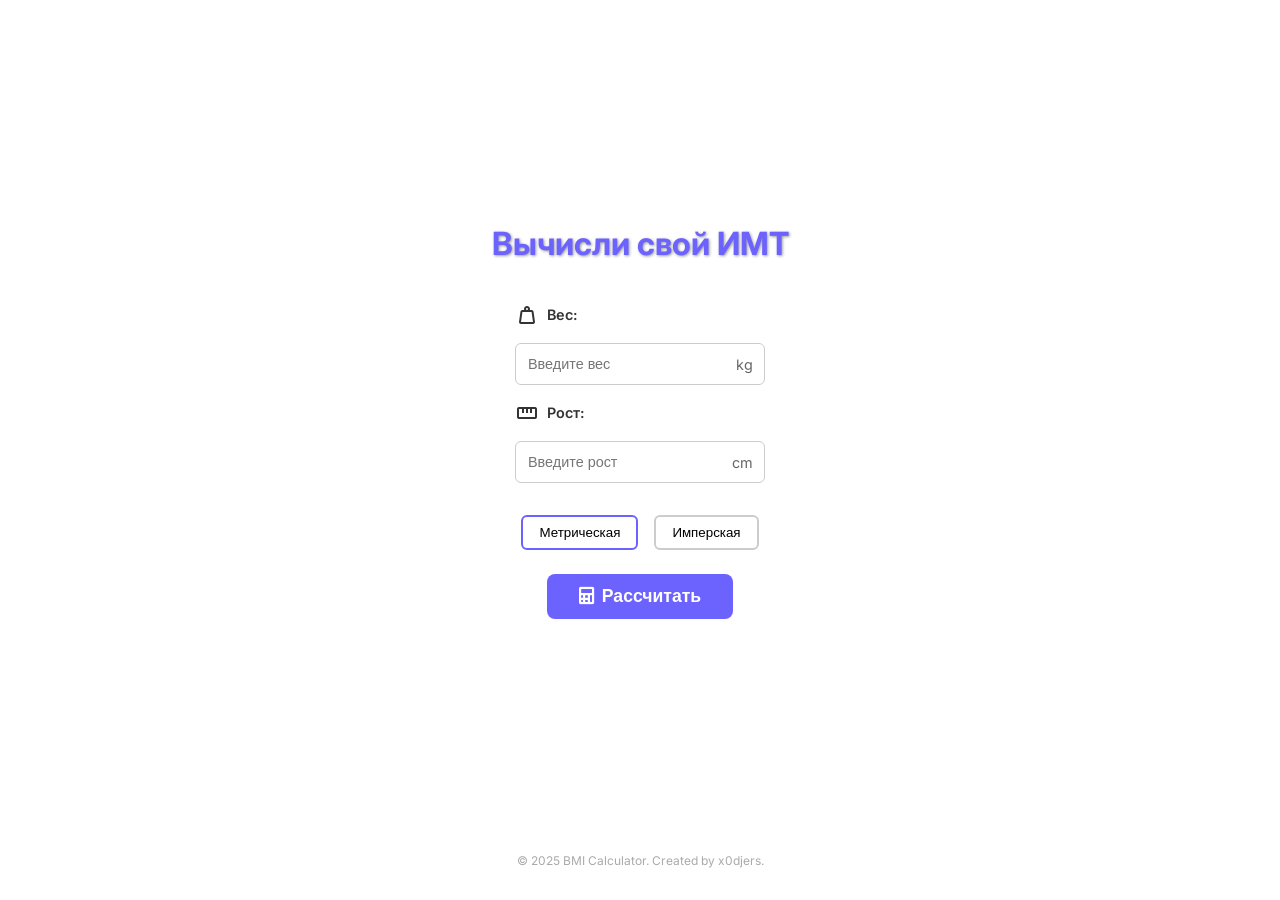
<file: static/tempates/index.html>
<!DOCTYPE html>
<html lang="en">
<head>
    <meta charset="UTF-8">
    <meta name="viewport" content="width=device-width, initial-scale=1.0">
    <title>BMI Calculator</title>

    <link rel="stylesheet" href="https://fonts.googleapis.com/css2?family=Inter&display=swap" >
    <link rel="stylesheet" href="https://fonts.googleapis.com/css2?family=Material+Symbols+Outlined" >
    <link rel="stylesheet" href="https://cdnjs.cloudflare.com/ajax/libs/font-awesome/5.15.4/css/all.min.css">
    <link rel="stylesheet" href="../css/main.css">
    <script src="../js/main.js"></script>
</head>
<body>
<main>
    <h1>Вычисли свой ИМТ</h1>

    <div class="input-group">
        <label for="weightInput">
            <span class="material-symbols-outlined">weight</span>
            Вес:
        </label>
        <div class="input-wrapper">
            <input type="number" id="weightInput" min="1" placeholder="Введите вес">
            <span class="unit" id="weightUnit">kg</span>
        </div>

        <label for="heightInput">
            <span class="material-symbols-outlined">straighten</span>
            Рост:
        </label>
        <div class="input-wrapper">
            <input type="number" id="heightInput" min="1" placeholder="Введите рост">
            <span class="unit" id="heightUnit">cm</span>
        </div>
    </div>

    <div class="units">
        <button id="metricBtn" class="active">Метрическая</button>
        <button id="imperialBtn">Имперская</button>
    </div>

    <button type="button" class="calculate-btn">
        <i class="fas fa-calculator"></i>
        Рассчитать
    </button>
</main>

<footer>
    &copy; 2025 BMI Calculator. Created by x0djers.
</footer>

</body>
</html>
</file>
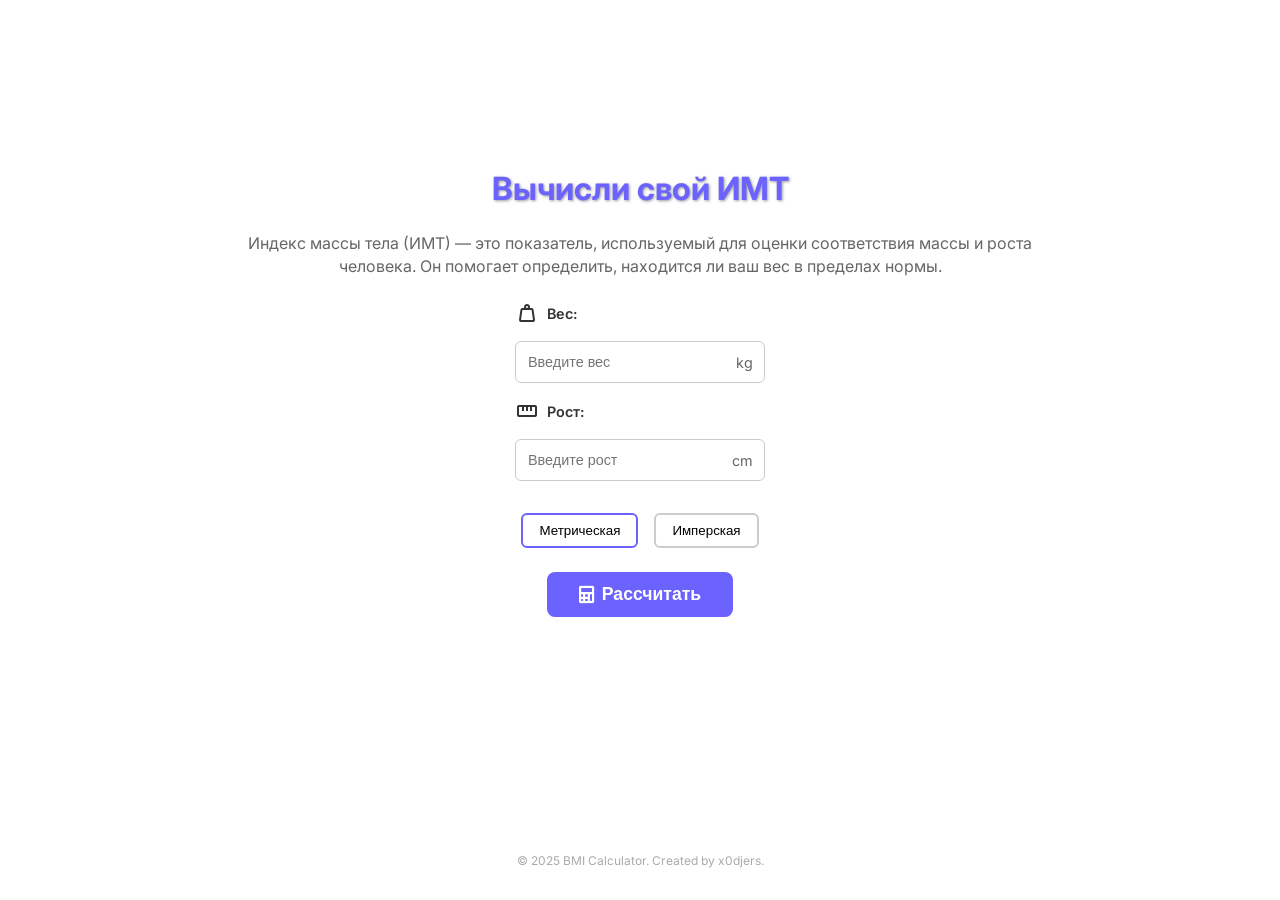
<file: frontend/public/input.html>
<!DOCTYPE html>
    <html lang="en">
    <head>
        <meta charset="UTF-8">
        <meta name="viewport" content="width=device-width, initial-scale=1.0">
        <title>BMI Calculator</title>

        <link rel="stylesheet" href="https://fonts.googleapis.com/css2?family=Inter&display=swap" >
        <link rel="stylesheet" href="https://fonts.googleapis.com/css2?family=Material+Symbols+Outlined" >
        <link rel="stylesheet" href="https://cdnjs.cloudflare.com/ajax/libs/font-awesome/5.15.4/css/all.min.css">
        <link rel="stylesheet" href="../styles/input.css">
        <script src="../js/input.js"></script>
    </head>
    <body>
    <main>
        <h1>Вычисли свой ИМТ</h1>
        <p class="bmi-desc">
            Индекс массы тела (ИМТ) — это показатель, используемый для оценки соответствия
            массы и роста человека. Он помогает определить, находится ли
            ваш вес в пределах нормы.
        </p>
        <div class="input-group">
            <label for="weightInput">
                <span class="material-symbols-outlined">weight</span>
                Вес:
            </label>
            <div class="input-wrapper">
                <input type="number" id="weightInput" min="1" placeholder="Введите вес">
                <span class="unit" id="weightUnit">kg</span>
            </div>

            <label for="heightInput">
                <span class="material-symbols-outlined">straighten</span>
                Рост:
            </label>
            <div class="input-wrapper">
                <input type="number" id="heightInput" min="1" placeholder="Введите рост">
                <span class="unit" id="heightUnit">cm</span>
            </div>
        </div>
        <div class="units">
            <button id="metricBtn" class="active">Метрическая</button>
            <button id="imperialBtn">Имперская</button>
        </div>

        <button type="button" class="calculate-btn">
            <i class="fas fa-calculator"></i>
            Рассчитать
        </button>

        <div id="errorMessage" class="error-message">
            Пожалуйста, введите корректные значения роста и веса.
        </div>
    </main>

    <footer>
        &copy; 2025 BMI Calculator. Created by x0djers.
    </footer>

    </body>
    </html>
</file>
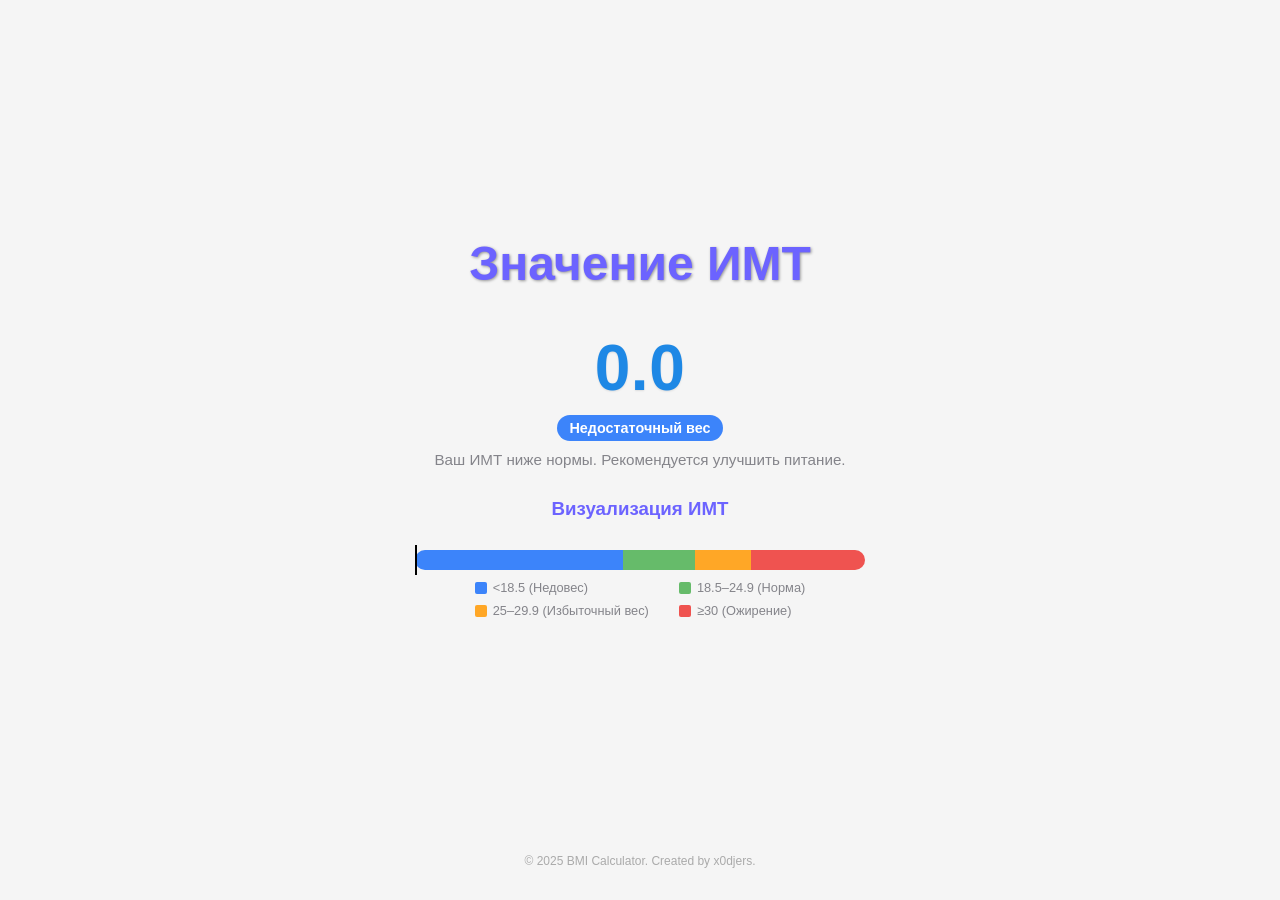
<file: frontend/public/result.html>
<!DOCTYPE html>
<html lang="en">
<head>
	<meta charset="UTF-8">
	<title>Индекс массы тела</title>
	<link rel="stylesheet" href="../styles/result.css">
	<script src="../js/result.js"></script>
</head>
<body>
<div class="wrapper">
	<div class="main">
		<div class="card">
			<h1>Значение ИМТ</h1>
			<div class="bmi-value" id="bmi">--</div>
			<div class="bmi-label" id="label">--</div>
			<div class="description" id="desc">--</div>

			<h3 class="bar-header">Визуализация ИМТ</h3>
			<div class="bar-container">
				<div class="bar">
					<div class="zone underweight"></div>
					<div class="zone normal"></div>
					<div class="zone overweight"></div>
					<div class="zone obese"></div>
				</div>
				<div class="indicator" id="indicator" style="left: 0;"></div>
			</div>
			<div class="legend">
				<div class="legend-item">
					<div class="legend-color" style="background:#3c84fa;"></div>
					<span>&lt;18.5 (Недовес)</span>
				</div>
				<div class="legend-item">
					<div class="legend-color" style="background:#66bb6a;"></div>
					<span>18.5–24.9 (Норма)</span>
				</div>
				<div class="legend-item">
					<div class="legend-color" style="background:#ffa726;"></div>
					<span>25–29.9 (Избыточный вес)</span>
				</div>
				<div class="legend-item">
					<div class="legend-color" style="background:#ef5350;"></div>
					<span>&ge;30 (Ожирение)</span>
				</div>
			</div>
		</div>
	</div>
	<footer>
		&copy; 2025 BMI Calculator. Created by x0djers.
	</footer>
</div>
</body>
</html>
</file>
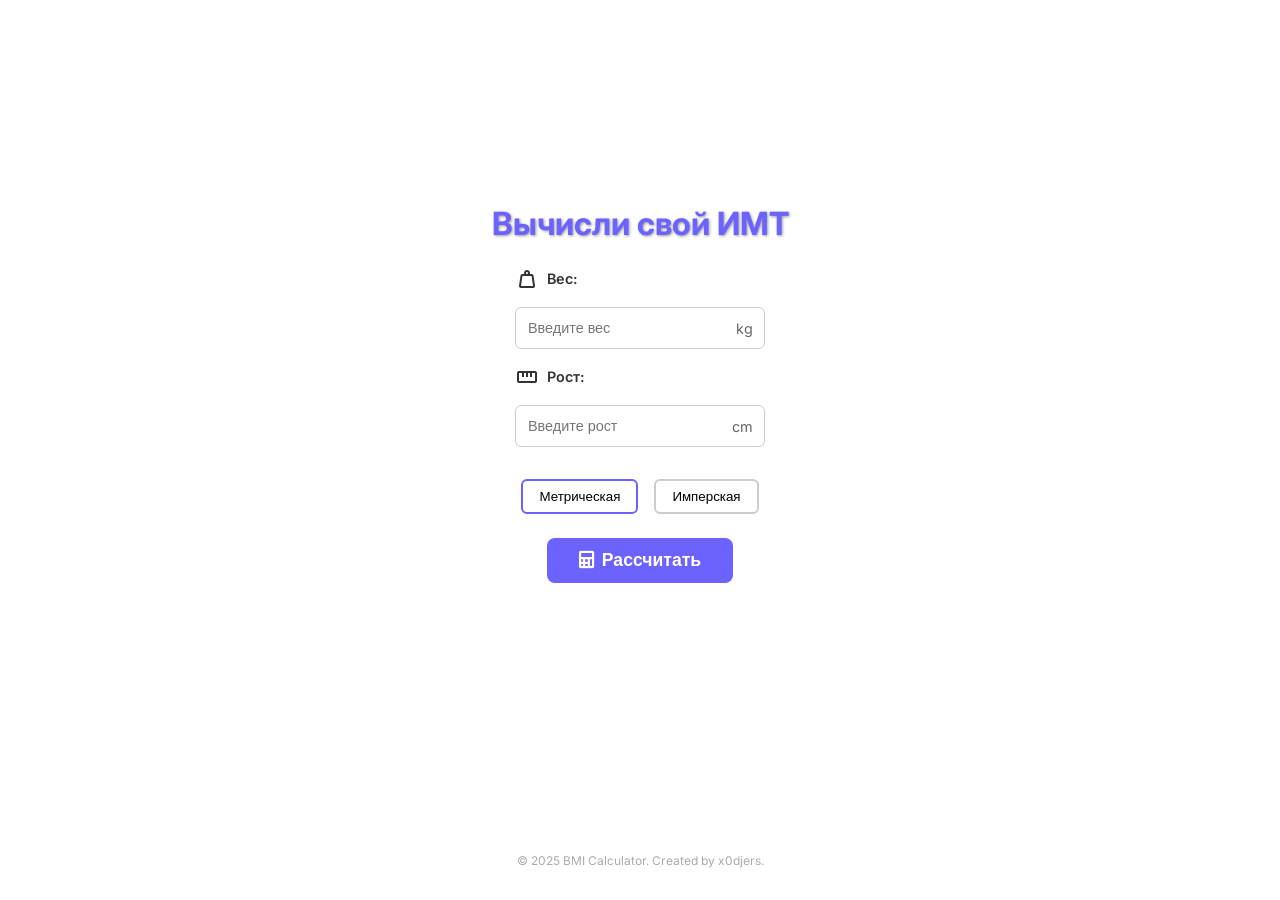
<file: frontend/templates/input.html>
<!DOCTYPE html>
    <html lang="en">
    <head>
        <meta charset="UTF-8">
        <meta name="viewport" content="width=device-width, initial-scale=1.0">
        <title>BMI Calculator</title>

        <link rel="stylesheet" href="https://fonts.googleapis.com/css2?family=Inter&display=swap" >
        <link rel="stylesheet" href="https://fonts.googleapis.com/css2?family=Material+Symbols+Outlined" >
        <link rel="stylesheet" href="https://cdnjs.cloudflare.com/ajax/libs/font-awesome/5.15.4/css/all.min.css">
        <link rel="stylesheet" href="../styles/input.css">
        <script src="../js/input.js"></script>
    </head>
    <body>
    <main>
        <h1>Вычисли свой ИМТ</h1>

        <div class="input-group">
            <label for="weightInput">
                <span class="material-symbols-outlined">weight</span>
                Вес:
            </label>
            <div class="input-wrapper">
                <input type="number" id="weightInput" min="1" placeholder="Введите вес">
                <span class="unit" id="weightUnit">kg</span>
            </div>

            <label for="heightInput">
                <span class="material-symbols-outlined">straighten</span>
                Рост:
            </label>
            <div class="input-wrapper">
                <input type="number" id="heightInput" min="1" placeholder="Введите рост">
                <span class="unit" id="heightUnit">cm</span>
            </div>
        </div>

        <div class="units">
            <button id="metricBtn" class="active">Метрическая</button>
            <button id="imperialBtn">Имперская</button>
        </div>

        <button type="button" class="calculate-btn">
            <i class="fas fa-calculator"></i>
            Рассчитать
        </button>

        <div id="errorMessage" class="error-message">
            Пожалуйста, введите корректные значения роста и веса.
        </div>
    </main>

    <footer>
        &copy; 2025 BMI Calculator. Created by x0djers.
    </footer>

    </body>
    </html>
</file>
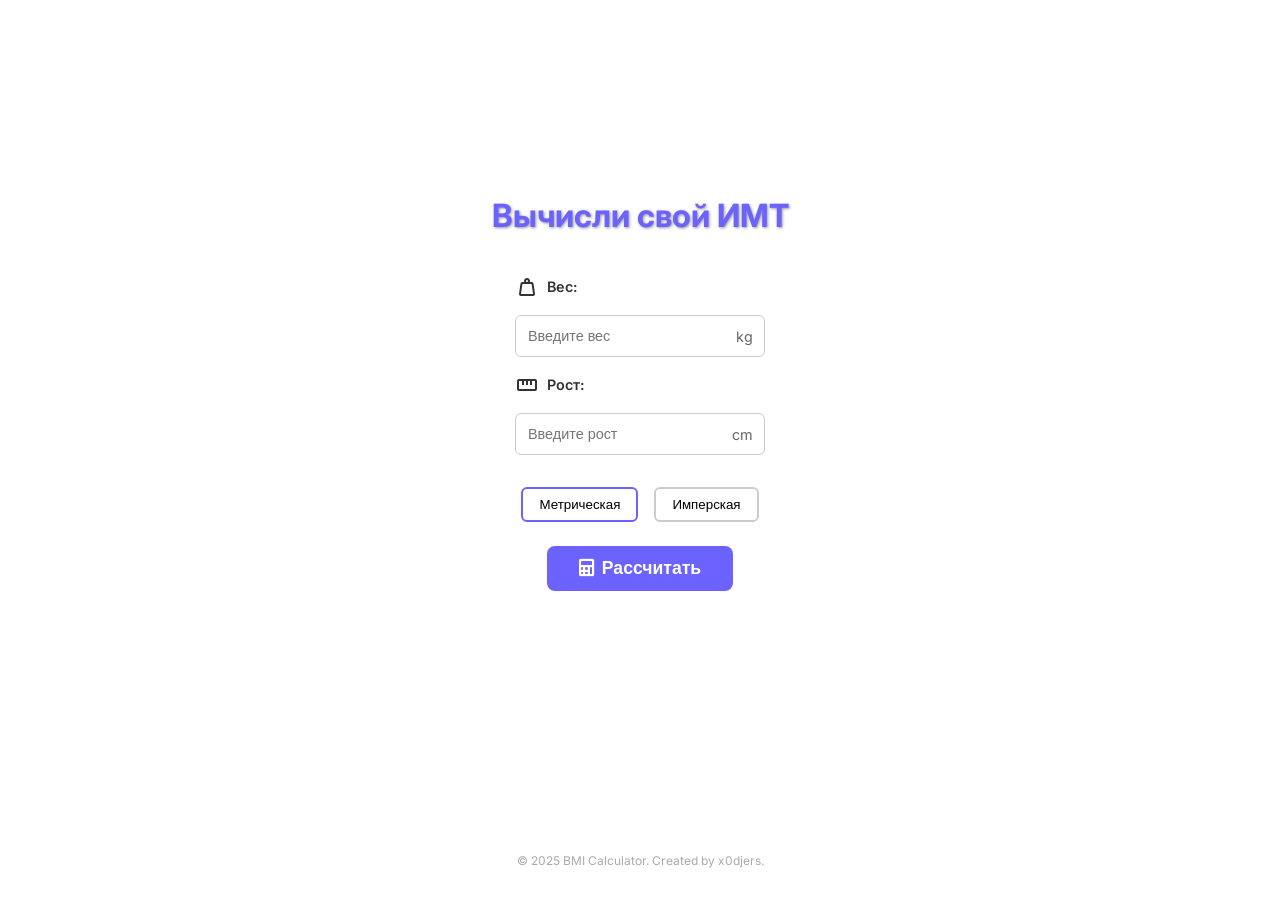
<file: static/tempates/input.html>
<!DOCTYPE html>
    <html lang="en">
    <head>
        <meta charset="UTF-8">
        <meta name="viewport" content="width=device-width, initial-scale=1.0">
        <title>BMI Calculator</title>

        <link rel="stylesheet" href="https://fonts.googleapis.com/css2?family=Inter&display=swap" >
        <link rel="stylesheet" href="https://fonts.googleapis.com/css2?family=Material+Symbols+Outlined" >
        <link rel="stylesheet" href="https://cdnjs.cloudflare.com/ajax/libs/font-awesome/5.15.4/css/all.min.css">
        <link rel="stylesheet" href="../css/input.css">
        <script src="../js/input.js"></script>
    </head>
    <body>
    <main>
        <h1>Вычисли свой ИМТ</h1>

        <div class="input-group">
            <label for="weightInput">
                <span class="material-symbols-outlined">weight</span>
                Вес:
            </label>
            <div class="input-wrapper">
                <input type="number" id="weightInput" min="1" placeholder="Введите вес">
                <span class="unit" id="weightUnit">kg</span>
            </div>

            <label for="heightInput">
                <span class="material-symbols-outlined">straighten</span>
                Рост:
            </label>
            <div class="input-wrapper">
                <input type="number" id="heightInput" min="1" placeholder="Введите рост">
                <span class="unit" id="heightUnit">cm</span>
            </div>
        </div>

        <div class="units">
            <button id="metricBtn" class="active">Метрическая</button>
            <button id="imperialBtn">Имперская</button>
        </div>

        <button type="button" class="calculate-btn">
            <i class="fas fa-calculator"></i>
            Рассчитать
        </button>

        <div id="errorMessage" class="error-message">
            Пожалуйста, введите корректные значения роста и веса.
        </div>
    </main>

    <footer>
        &copy; 2025 BMI Calculator. Created by x0djers.
    </footer>

    </body>
    </html>
</file>
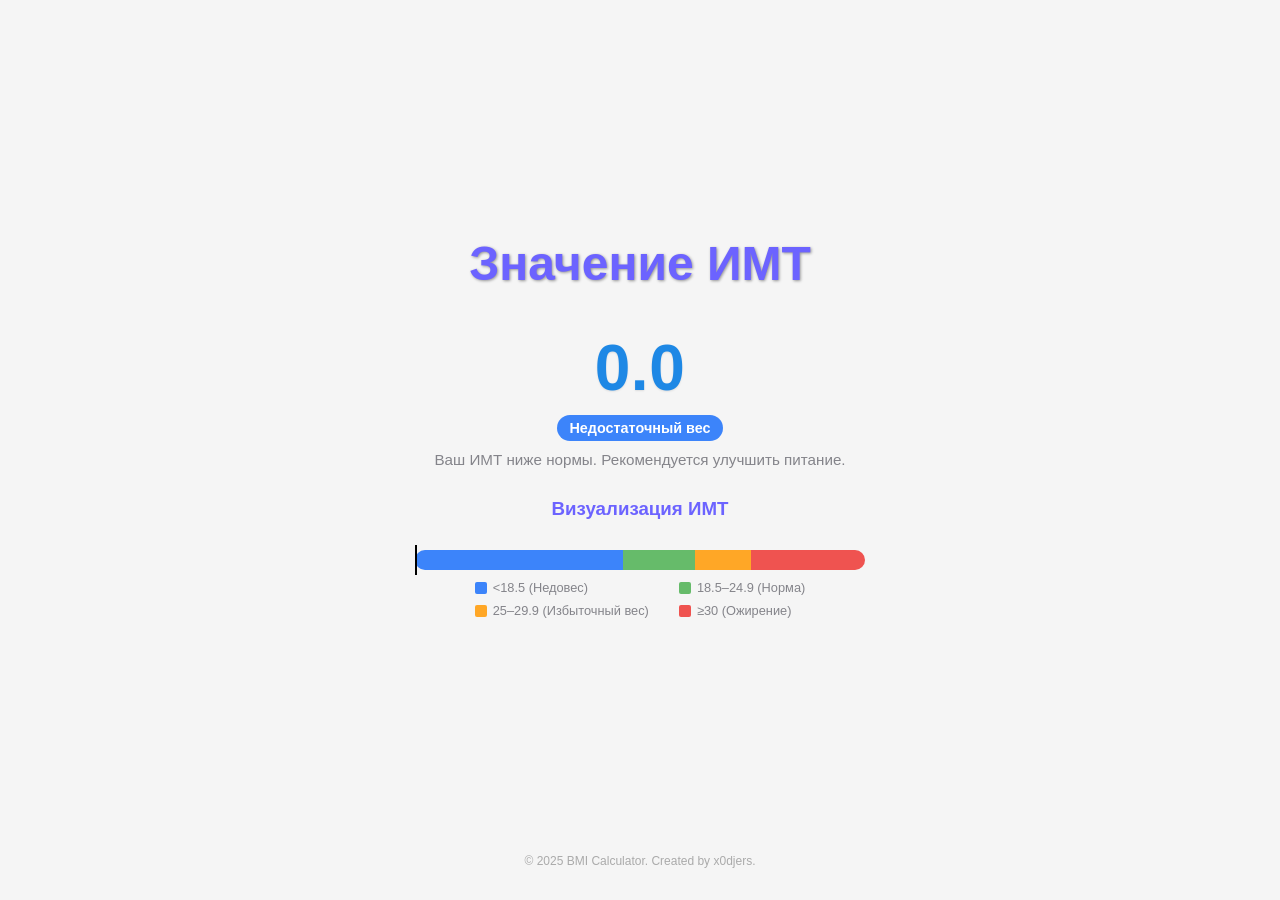
<file: static/tempates/result.html>
<!DOCTYPE html>
<html lang="en">
<head>
	<meta charset="UTF-8">
	<title>Индекс массы тела</title>
	<link rel="stylesheet" href="../css/result.css">
	<script src="../js/result.js"></script>
</head>
<body>
<div class="wrapper">
	<div class="main">
		<div class="card">
			<h1>Значение ИМТ</h1>
			<div class="bmi-value" id="bmi">--</div>
			<div class="bmi-label" id="label">--</div>
			<div class="description" id="desc">--</div>

			<h3 class="bar-header">Визуализация ИМТ</h3>
			<div class="bar-container">
				<div class="bar">
					<div class="zone underweight"></div>
					<div class="zone normal"></div>
					<div class="zone overweight"></div>
					<div class="zone obese"></div>
				</div>
				<div class="indicator" id="indicator" style="left: 0;"></div>
			</div>
			<div class="legend">
				<div class="legend-item">
					<div class="legend-color" style="background:#3c84fa;"></div>
					<span>&lt;18.5 (Недовес)</span>
				</div>
				<div class="legend-item">
					<div class="legend-color" style="background:#66bb6a;"></div>
					<span>18.5–24.9 (Норма)</span>
				</div>
				<div class="legend-item">
					<div class="legend-color" style="background:#ffa726;"></div>
					<span>25–29.9 (Избыточный вес)</span>
				</div>
				<div class="legend-item">
					<div class="legend-color" style="background:#ef5350;"></div>
					<span>&ge;30 (Ожирение)</span>
				</div>
			</div>
		</div>
	</div>
	<footer>
		&copy; 2025 BMI Calculator. Created by x0djers.
	</footer>
</div>
</body>
</html>
</file>
<file: static/css/main.css>
html, body {
    height: 100%;
    margin: 0;
    font-family: 'Inter', sans-serif;
    color: #000;
    display: flex;
    flex-direction: column;
}

main {
    flex: 1 0 auto;
    display: flex;
    flex-direction: column;
    align-items: center;
    justify-content: center;
    padding: 1rem;
}

h1 {
    color: #6c63ff;
    font-size: 2rem;
    margin-bottom: 2.5rem;
    text-shadow: 1px 1px 3px rgba(0,0,0,0.4);
}

.input-group {
    display: flex;
    flex-direction: column;
    gap: 1rem;
    width: 250px;
    margin-bottom: 1rem;
}

.input-group label {
    font-weight: 600;
    font-size: 0.9rem;
    color: #333;
    display: flex;
    align-items: center;
    gap: 0.5rem;
}

.input-wrapper {
    position: relative;
}

.input-wrapper input {
    width: 100%;
    padding: 0.75rem 2.5rem 0.75rem 0.75rem;
    border: 1px solid #ccc;
    border-radius: 6px;
    font-size: 0.9rem;
    box-sizing: border-box;
}

.input-wrapper input:focus {
    border-color: #6c63ff;
    outline: none;
}

.input-wrapper .unit {
    position: absolute;
    right: 0.75rem;
    top: 50%;
    transform: translateY(-50%);
    font-size: 0.9rem;
    color: #666;
    pointer-events: none;
    background: white;
    padding-left: 0.25rem;
}

.units {
    display: flex;
    justify-content: center;
    margin: 1rem 0 0.5rem;
    gap: 1rem;
    font-size: 0.9rem;
}

.units button {
    background-color: transparent;
    border: 2px solid #ccc;
    padding: 0.5rem 1rem;
    border-radius: 6px;
    cursor: pointer;
    font-weight: 500;
    color: #000;
    transition: border-color 0.3s ease;
}

.units button.active {
    border-color: #6c63ff;
}

.calculate-btn {
    background-color: #6c63ff;
    color: white;
    padding: 0.75rem 2rem;
    border: none;
    border-radius: 8px;
    cursor: pointer;
    font-size: 1.1rem;
    font-weight: bold;
    display: flex;
    align-items: center;
    justify-content: center;
    gap: 0.5rem;
    transition: background-color 0.3s ease;
    margin-top: 1rem;
}

.calculate-btn:hover {
    background-color: #5951d4;
}

footer {
    flex-shrink: 0;
    text-align: center;
    padding: 2rem 1rem;
    font-size: 0.75rem;
    color: #aaa;
}
</file>
<file: frontend/styles/input.css>
html, body {
    height: 100%;
    margin: 0;
    font-family: 'Inter', sans-serif;
    color: #000;
    display: flex;
    flex-direction: column;
}

main {
    flex: 1 0 auto;
    display: flex;
    flex-direction: column;
    align-items: center;
    justify-content: center;
    padding: 1rem;
}

h1 {
    color: #6c63ff;
    font-size: 2rem;
    margin-bottom: 1.5rem;
    text-shadow: 1px 1px 3px rgba(0,0,0,0.4);
}

.bmi-desc {
    text-align: center;
    max-width: 800px;
    margin: 0 auto 1.5rem;
    font-size: 1rem;
    color: #666;
    line-height: 1.4;
}

.input-group {
    display: flex;
    flex-direction: column;
    gap: 1rem;
    width: 250px;
    margin-bottom: 1rem;
}

.input-group label {
    font-weight: 600;
    font-size: 0.9rem;
    color: #333;
    display: flex;
    align-items: center;
    gap: 0.5rem;
}

.input-wrapper {
    position: relative;
}

.input-wrapper input {
    width: 100%;
    padding: 0.75rem 2.5rem 0.75rem 0.75rem;
    border: 1px solid #ccc;
    border-radius: 6px;
    font-size: 0.9rem;
    box-sizing: border-box;
}

.input-wrapper input:focus {
    border-color: #6c63ff;
    outline: none;
}

.input-wrapper .unit {
    position: absolute;
    right: 0.75rem;
    top: 50%;
    transform: translateY(-50%);
    font-size: 0.9rem;
    color: #666;
    pointer-events: none;
    background: white;
    padding-left: 0.25rem;
}

.units {
    display: flex;
    justify-content: center;
    margin: 1rem 0 0.5rem;
    gap: 1rem;
    font-size: 0.9rem;
}

.units button {
    background-color: transparent;
    border: 2px solid #ccc;
    padding: 0.5rem 1rem;
    border-radius: 6px;
    cursor: pointer;
    font-weight: 500;
    color: #000;
    transition: border-color 0.3s ease;
}

.units button.active {
    border-color: #6c63ff;
}

.calculate-btn {
    background-color: #6c63ff;
    color: white;
    padding: 0.75rem 2rem;
    border: none;
    border-radius: 8px;
    cursor: pointer;
    font-size: 1.1rem;
    font-weight: bold;
    display: flex;
    align-items: center;
    justify-content: center;
    gap: 0.5rem;
    transition: background-color 0.3s ease;
    margin-top: 1rem;
}

.calculate-btn:hover {
    background-color: #5951d4;
}

.error-message {
    color: #e74c3c;
    background-color: #fdecea;
    border: 1px solid #e0b4b4;
    padding: 10px 15px;
    margin-top: 15px;
    border-radius: 5px;
    font-size: 0.95em;
    visibility: hidden;
    opacity: 0;
    transition: opacity 0.3s ease, visibility 0.3s ease;
}

.error-message.visible {
    visibility: visible;
    opacity: 1;
}


footer {
    flex-shrink: 0;
    text-align: center;
    padding: 2rem 1rem;
    font-size: 0.75rem;
    color: #aaa;
}
</file>
<file: frontend/styles/result.css>
:root {
    --bg-color: #f5f5f5;
    --text-color: #333;
    --primary-color: #6c63ff;
    --secondary-text: #84848a;
    --bmi-blue: #3c84fa;
    --bmi-green: #66bb6a;
    --bmi-orange: #ffa726;
    --bmi-red: #ef5350;
    --bmi-value-color: #1e88e5;
    --bar-bg: #eee;
    --indicator-color: black;
    --footer-color: #aaa;
}

body {
    font-family: 'Inter', sans-serif;
    margin: 0;
    background: var(--bg-color);
    color: var(--text-color);
}

.wrapper {
    min-height: 100vh;
    display: flex;
    flex-direction: column;
}

.main {
    flex: 1;
    display: flex;
    justify-content: center;
    align-items: center;
    padding: 30px;
}

h1 {
    color: var(--primary-color);
    font-size: 3rem;
    margin-bottom: 2.5rem;
    text-shadow: 1px 1px 3px rgba(0, 0, 0, 0.4);
    text-align: center;
}

.card {
    padding: 20px;
    max-width: 450px;
    width: 100%;
}

.bmi-value {
    font-size: 4em;
    font-weight: 700;
    color: var(--bmi-value-color);
    text-align: center;
    margin: 10px 0;
    text-shadow: 0 1px 2px rgba(0, 0, 0, 0.1);
    letter-spacing: 0.5px;
}

.bmi-label {
    display: block;
    padding: 5px 12px;
    border-radius: 20px;
    font-weight: bold;
    font-size: 0.9em;
    margin: 10px auto;
    text-align: center;
    color: #fff;
    max-width: fit-content;
}

.description {
    text-align: center;
    font-size: 0.95em;
    margin-top: 10px;
    color: var(--secondary-text);
}

.bar-header {
    margin-top: 30px;
    text-align: center;
    color: var(--primary-color);
}

.bar-container {
    background: var(--bar-bg);
    border-radius: 10px;
    height: 20px;
    margin: 30px 0 10px;
    position: relative;
}

.bar {
    height: 100%;
    border-radius: 10px;
    display: flex;
    overflow: hidden;
}

.zone {
    height: 100%;
}

.underweight { background: var(--bmi-blue); flex: 18.5; }
.normal      { background: var(--bmi-green); flex: 6.4; }
.overweight  { background: var(--bmi-orange); flex: 5; }
.obese       { background: var(--bmi-red); flex: 10.1; }

.indicator {
    position: absolute;
    top: -5px;
    width: 2px;
    height: 30px;
    background: var(--indicator-color);
}

.legend {
    display: grid;
    grid-template-columns: repeat(2, max-content);
    justify-content: center;
    gap: 8px 30px;
    font-size: 0.8em;
    margin: 10px auto 0;
    max-width: 300px;
}

.legend-item {
    color: var(--secondary-text);
    font-size: 1em;
    display: flex;
    align-items: center;
    justify-content: flex-start;
}

.legend-color {
    width: 12px;
    height: 12px;
    margin-right: 6px;
    border-radius: 2px;
}

footer {
    flex-shrink: 0;
    text-align: center;
    padding: 2rem 1rem;
    font-size: 0.75rem;
    color: var(--footer-color);
}
</file>
<file: static/css/input.css>
html, body {
    height: 100%;
    margin: 0;
    font-family: 'Inter', sans-serif;
    color: #000;
    display: flex;
    flex-direction: column;
}

main {
    flex: 1 0 auto;
    display: flex;
    flex-direction: column;
    align-items: center;
    justify-content: center;
    padding: 1rem;
}

h1 {
    color: #6c63ff;
    font-size: 2rem;
    margin-bottom: 2.5rem;
    text-shadow: 1px 1px 3px rgba(0,0,0,0.4);
}

.input-group {
    display: flex;
    flex-direction: column;
    gap: 1rem;
    width: 250px;
    margin-bottom: 1rem;
}

.input-group label {
    font-weight: 600;
    font-size: 0.9rem;
    color: #333;
    display: flex;
    align-items: center;
    gap: 0.5rem;
}

.input-wrapper {
    position: relative;
}

.input-wrapper input {
    width: 100%;
    padding: 0.75rem 2.5rem 0.75rem 0.75rem;
    border: 1px solid #ccc;
    border-radius: 6px;
    font-size: 0.9rem;
    box-sizing: border-box;
}

.input-wrapper input:focus {
    border-color: #6c63ff;
    outline: none;
}

.input-wrapper .unit {
    position: absolute;
    right: 0.75rem;
    top: 50%;
    transform: translateY(-50%);
    font-size: 0.9rem;
    color: #666;
    pointer-events: none;
    background: white;
    padding-left: 0.25rem;
}

.units {
    display: flex;
    justify-content: center;
    margin: 1rem 0 0.5rem;
    gap: 1rem;
    font-size: 0.9rem;
}

.units button {
    background-color: transparent;
    border: 2px solid #ccc;
    padding: 0.5rem 1rem;
    border-radius: 6px;
    cursor: pointer;
    font-weight: 500;
    color: #000;
    transition: border-color 0.3s ease;
}

.units button.active {
    border-color: #6c63ff;
}

.calculate-btn {
    background-color: #6c63ff;
    color: white;
    padding: 0.75rem 2rem;
    border: none;
    border-radius: 8px;
    cursor: pointer;
    font-size: 1.1rem;
    font-weight: bold;
    display: flex;
    align-items: center;
    justify-content: center;
    gap: 0.5rem;
    transition: background-color 0.3s ease;
    margin-top: 1rem;
}

.calculate-btn:hover {
    background-color: #5951d4;
}

.error-message {
    color: #e74c3c;
    background-color: #fdecea;
    border: 1px solid #e0b4b4;
    padding: 10px 15px;
    margin-top: 15px;
    border-radius: 5px;
    font-size: 0.95em;
    visibility: hidden;
    opacity: 0;
    transition: opacity 0.3s ease, visibility 0.3s ease;
}

.error-message.visible {
    visibility: visible;
    opacity: 1;
}


footer {
    flex-shrink: 0;
    text-align: center;
    padding: 2rem 1rem;
    font-size: 0.75rem;
    color: #aaa;
}
</file>
<file: static/css/result.css>
:root {
    --bg-color: #f5f5f5;
    --text-color: #333;
    --primary-color: #6c63ff;
    --secondary-text: #84848a;
    --bmi-blue: #3c84fa;
    --bmi-green: #66bb6a;
    --bmi-orange: #ffa726;
    --bmi-red: #ef5350;
    --bmi-value-color: #1e88e5;
    --bar-bg: #eee;
    --indicator-color: black;
    --footer-color: #aaa;
}

body {
    font-family: 'Inter', sans-serif;
    margin: 0;
    background: var(--bg-color);
    color: var(--text-color);
}

.wrapper {
    min-height: 100vh;
    display: flex;
    flex-direction: column;
}

.main {
    flex: 1;
    display: flex;
    justify-content: center;
    align-items: center;
    padding: 30px;
}

h1 {
    color: var(--primary-color);
    font-size: 3rem;
    margin-bottom: 2.5rem;
    text-shadow: 1px 1px 3px rgba(0, 0, 0, 0.4);
    text-align: center;
}

.card {
    padding: 20px;
    max-width: 450px;
    width: 100%;
}

.bmi-value {
    font-size: 4em;
    font-weight: 700;
    color: var(--bmi-value-color);
    text-align: center;
    margin: 10px 0;
    text-shadow: 0 1px 2px rgba(0, 0, 0, 0.1);
    letter-spacing: 0.5px;
}

.bmi-label {
    display: block;
    padding: 5px 12px;
    border-radius: 20px;
    font-weight: bold;
    font-size: 0.9em;
    margin: 10px auto;
    text-align: center;
    color: #fff;
    max-width: fit-content;
}

.description {
    text-align: center;
    font-size: 0.95em;
    margin-top: 10px;
    color: var(--secondary-text);
}

.bar-header {
    margin-top: 30px;
    text-align: center;
    color: var(--primary-color);
}

.bar-container {
    background: var(--bar-bg);
    border-radius: 10px;
    height: 20px;
    margin: 30px 0 10px;
    position: relative;
}

.bar {
    height: 100%;
    border-radius: 10px;
    display: flex;
    overflow: hidden;
}

.zone {
    height: 100%;
}

.underweight { background: var(--bmi-blue); flex: 18.5; }
.normal      { background: var(--bmi-green); flex: 6.4; }
.overweight  { background: var(--bmi-orange); flex: 5; }
.obese       { background: var(--bmi-red); flex: 10.1; }

.indicator {
    position: absolute;
    top: -5px;
    width: 2px;
    height: 30px;
    background: var(--indicator-color);
}

.legend {
    display: grid;
    grid-template-columns: repeat(2, max-content);
    justify-content: center;
    gap: 8px 30px;
    font-size: 0.8em;
    margin: 10px auto 0;
    max-width: 300px;
}

.legend-item {
    color: var(--secondary-text);
    font-size: 1em;
    display: flex;
    align-items: center;
    justify-content: flex-start;
}

.legend-color {
    width: 12px;
    height: 12px;
    margin-right: 6px;
    border-radius: 2px;
}

footer {
    flex-shrink: 0;
    text-align: center;
    padding: 2rem 1rem;
    font-size: 0.75rem;
    color: var(--footer-color);
}
</file>
